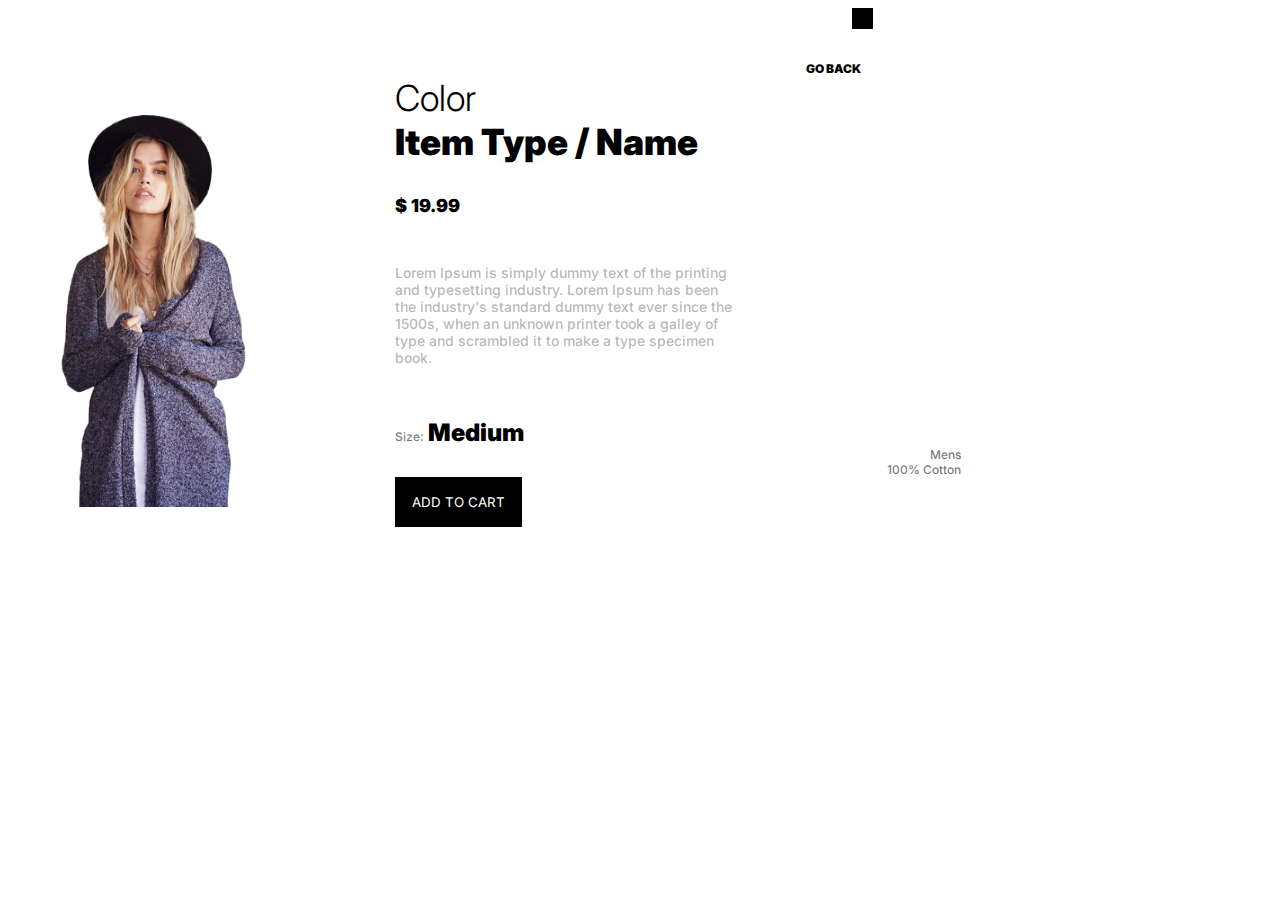
<file: Day1/index.html>
<!DOCTYPE html>
<html lang="en">
  <head>
    <meta charset="UTF-8" />
    <meta http-equiv="X-UA-Compatible" content="IE=edge" />
    <meta name="viewport" content="width=device-width, initial-scale=1.0" />
    <link rel="stylesheet" href="styles.css" />
    <link rel="preconnect" href="https://fonts.googleapis.com" />
    <link rel="preconnect" href="https://fonts.gstatic.com" crossorigin />
    <link
      href="https://fonts.googleapis.com/css2?family=Inter:wght@100;200;300;400;500;600;700;800;900&display=swap"
      rel="stylesheet"
    />
    <title>Document</title>
  </head>

  <body>
    <div class="kiri">
      <img src="product.png" alt="product yang dicari" />
    </div>
    <div class="kanan">
      <div class="cart-icon"></div>
      <h4 class="go-back">Go Back</h4>
      <div class="product-name">
        <span class="product-color">Color</span>
        <br />
        <span class="product-type">Item Type / Name</span>
      </div>
      <h5 class="product-price">$ 19.99</h5>
      <p class="product-description">
        Lorem Ipsum is simply dummy text of the printing and typesetting
        industry. Lorem Ipsum has been the industry's standard dummy text ever
        since the 1500s, when an unknown printer took a galley of type and
        scrambled it to make a type specimen book.
      </p>
      <div style="margin-top: 52px">
        <span class="product-size">Size:</span>
        <span class="product-size-value">Medium</span>
      </div>
      <div class="product-material">
        Mens
        <br />
        100% Cotton
      </div>
      <button class="add-to-cart">add to cart</button>
    </div>
  </body>
</html>
</file>
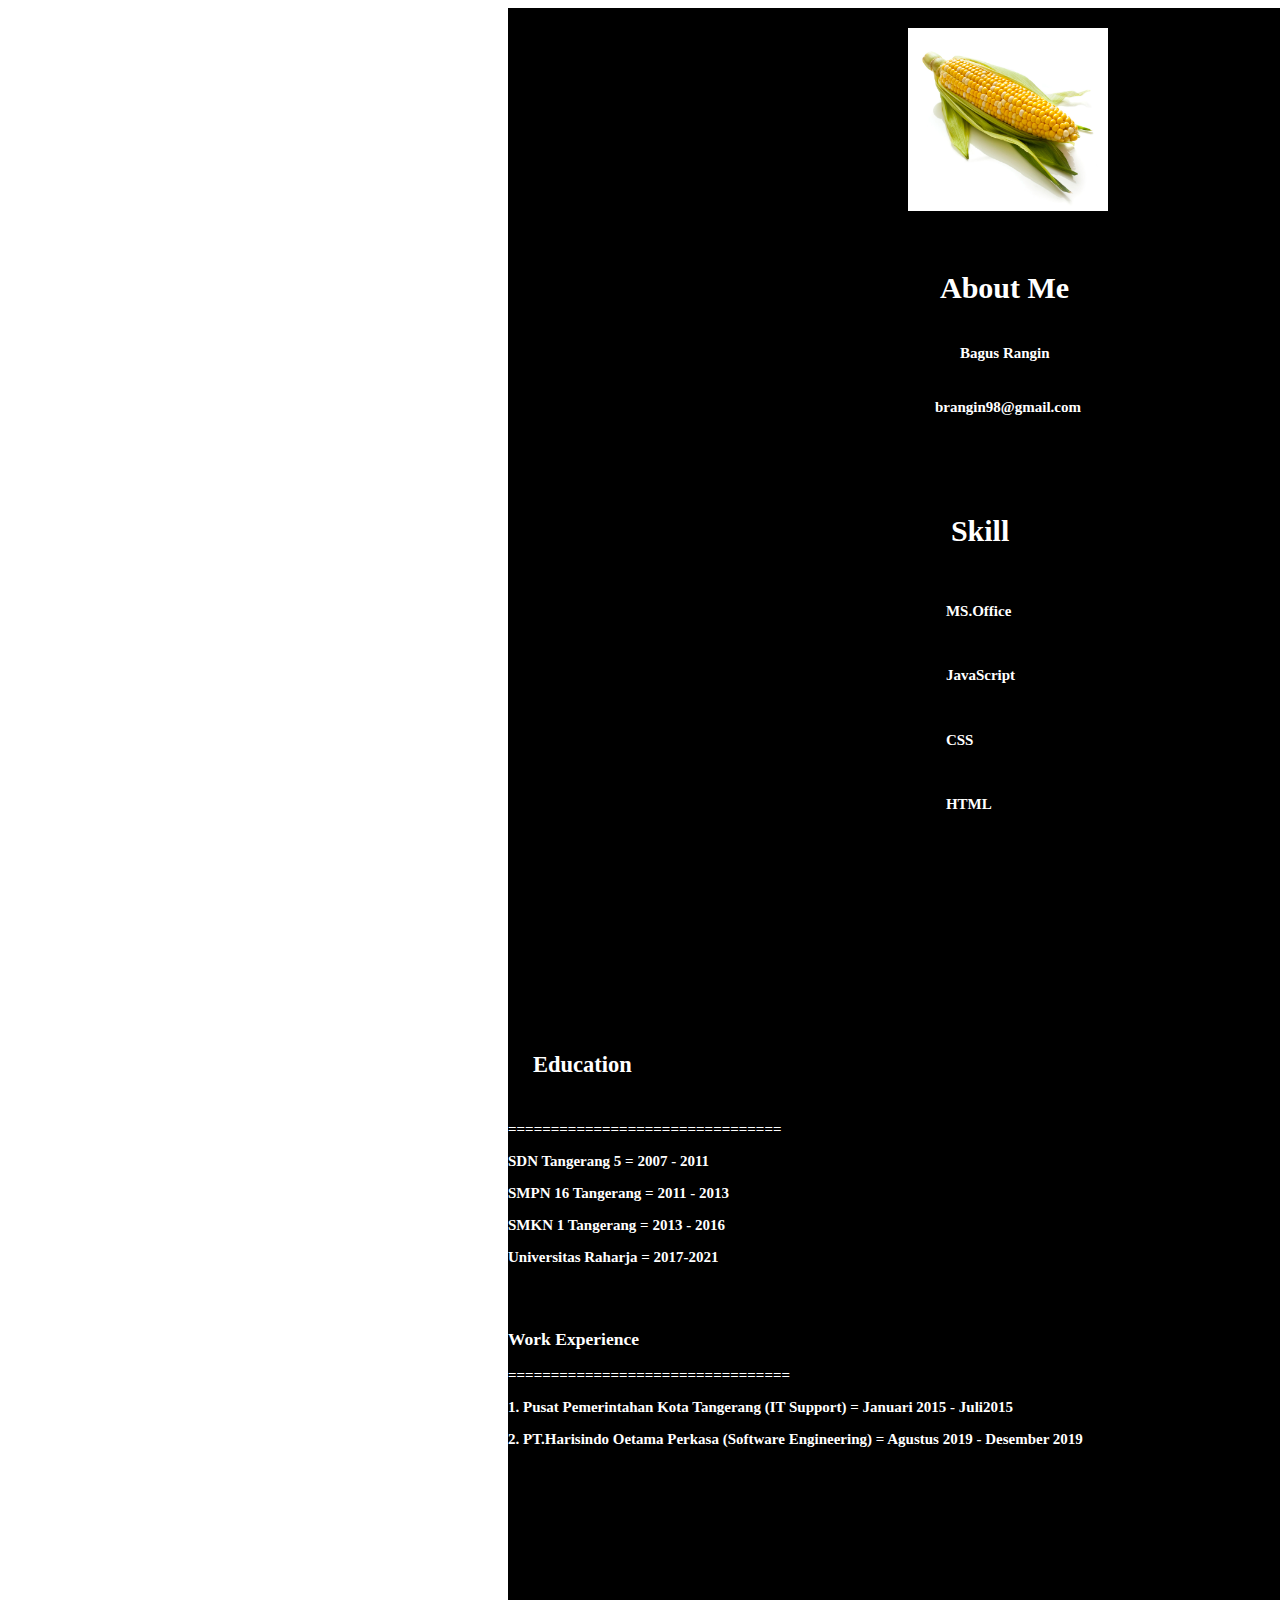
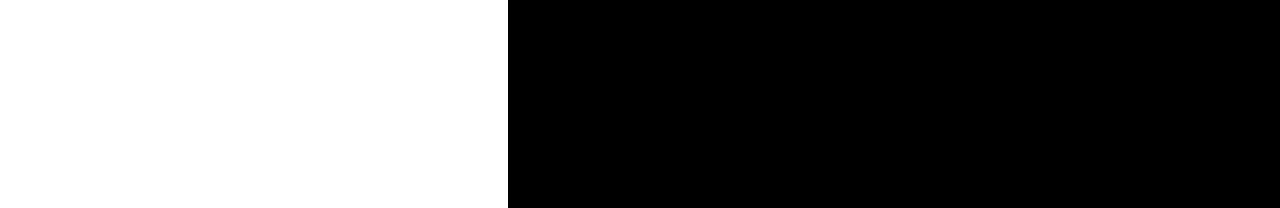
<file: Day2/index.html>
<!DOCTYPE html>
<html lang="en">
  <head>
    <meta charset="UTF-8" />
    <meta http-equiv="X-UA-Compatible" content="IE=edge" />
    <meta name="viewport" content="width=device-width, initial-scale=1.0" />
    <link rel="stylesheet" href="styles.css" />
    <link rel="preconnect" href="https://fonts.googleapis.com" />
    <link rel="preconnect" href="https://fonts.gstatic.com" crossorigin />
    <link
      href="https://cdn.jsdelivr.net/npm/bootstrap@5.1.3/dist/css/bootstrap.min.css"
      rel="stylesheet"
      integrity="sha384-1BmE4kWBq78iYhFldvKuhfTAU6auU8tT94WrHftjDbrCEXSU1oBoqyl2QvZ6jIW3"
      crossorigin="anonymous"
    />
    <link
      href="https://fonts.googleapis.com/css2?family=Inter:wght@100;200;300;400;500;600;700;800;900&display=swap"
      rel="stylesheet"
    />
    <title>Document</title>
  </head>

  <body>
    <div class="box">
      <div class="row">
        <div style="background-color: black; height: 100vh" class="col-5">
          <div class="poto container">
            <img src="jagung.jpeg" />
            <div class="tentangSaya">
              <p>About Me</p>
              <h1>Bagus Rangin</h1>
              <h2>brangin98@gmail.com</h2>
            </div>
            <div class="skill">
              <p>Skill</p>
              <h2>MS.Office</h2>
              <h2>JavaScript</h2>
              <h2>CSS</h2>
              <h2>HTML</h2>
            </div>
          </div>
        </div>

        <div style="background-color: black; height: 100vh" class="col-7">
          <div class="pendidikan">
            <h2>Education</h2>
            <div>================================</div>
            <p>SDN Tangerang 5 = 2007 - 2011</p>
            <p>SMPN 16 Tangerang = 2011 - 2013</p>
            <p>SMKN 1 Tangerang = 2013 - 2016</p>
            <p>Universitas Raharja = 2017-2021</p>
          </div>
          <div class="pengalamanKerja">
            <h3>Work Experience</h3>
            <div>=================================</div>
            <p>
              1. Pusat Pemerintahan Kota Tangerang (IT Support) = Januari 2015 -
              Juli2015
            </p>
            <p>
              2. PT.Harisindo Oetama Perkasa (Software Engineering) = Agustus
              2019 - Desember 2019
            </p>
          </div>
        </div>
      </div>
    </div>
  </body>
</html>
</file>
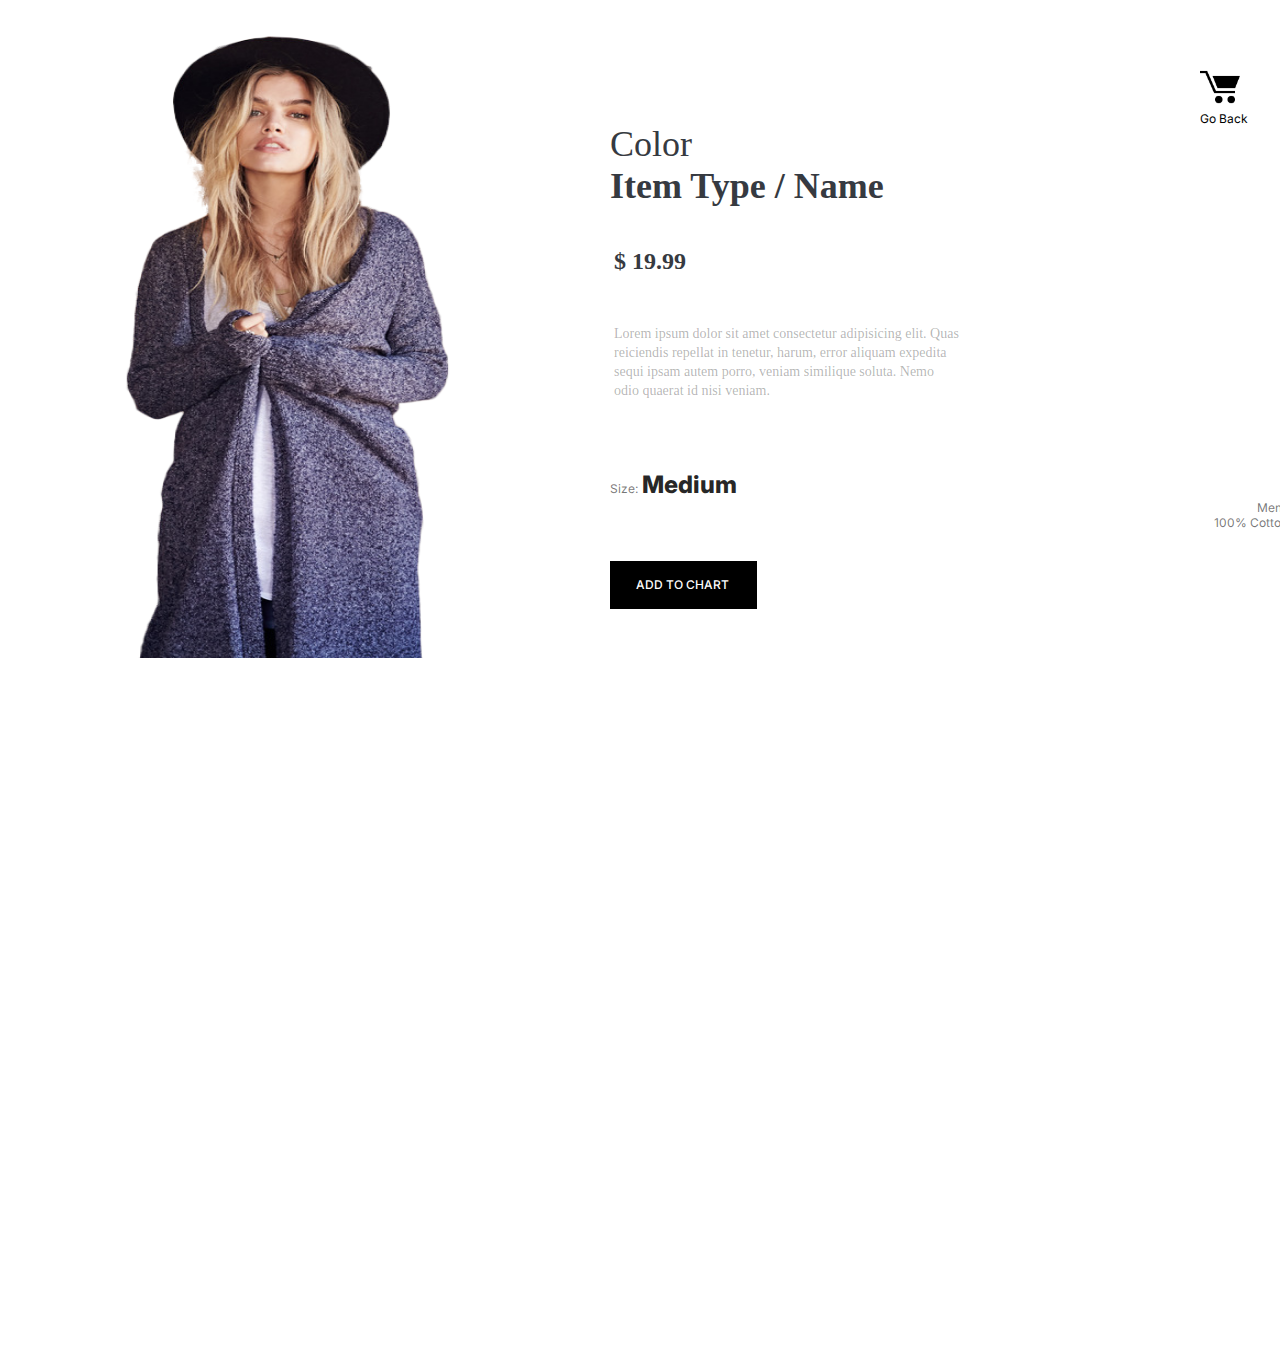
<file: Day1/test.html>
<!DOCTYPE html>
<html lang="en">
  <head>
    <meta charset="UTF-8" />
    <meta http-equiv="X-UA-Compatible" content="IE=edge" />
    <meta name="viewport" content="width=device-width, initial-scale=1.0" />
    <title>Document</title>
    <link
      href="https://fonts.googleapis.com/css2?family=Inter:wght@100;200;300;400;500;600;700;800;900&display=swap"
      rel="stylesheet"
    />
    <link rel="stylesheet" href="coba.css" />
  </head>
  <body>
    <img src="model2.jpg" height="650px" width="550px" />
    <div class="border-all">
      <div class="cart-icon"></div>
      <div class="border-coloritem">
        <div class="coloritem">Color</div>
        <div class="coloritem textbold">Item Type / Name</div>
      </div>
      <div class="border-price">
        <div class="price textbold">$ 19.99</div>
      </div>
      <div class="border-lorem">
        <div class="lorem">
          Lorem ipsum dolor sit amet consectetur adipisicing elit. Quas
          reiciendis repellat in tenetur, harum, error aliquam expedita sequi
          ipsam autem porro, veniam similique soluta. Nemo odio quaerat id nisi
          veniam.
        </div>
      </div>
      <div class="border-size-medium">
        <span class="size">Size:</span>
        <span class="medium textbold">Medium</span>
      </div>
      <div class="border-chart">
        <div class="chart">ADD TO CHART</div>
      </div>
      <div class="border-back">
        <img src="cart1.png" height="40px" width="40px" />
        <div class="back">Go Back</div>
      </div>
      <div class="border-cotton">
        <div class="cotton right">Mens</div>
        <div class="cotton">100% Cotton</div>
      </div>
    </div>
  </body>
</html>
</file>
<file: Day1/styles.css>
* {
  font-family: Inter, sans-serif;
  box-sizing: border-box;
}

.kiri {
  display: inline-block;
  width: 300px;
  /* background: #E7F0F24D; */
}

.kiri img {
  width: 100%;
}

.kanan {
  padding-left: 83px;
  display: inline-block;
}

.cart-icon {
  width: 21px;
  height: 21px;
  background-color: black;
  margin-left: calc(540px - 83px);
}

.cart-icon:hover {
  cursor: pointer;
  background-color: aqua;
}

.go-back {
  font-size: 12px;
  font-weight: 900;
  text-transform: uppercase;
  margin: 0;
  margin-top: 32px;
  margin-left: calc(494px - 83px);
}

.go-back:hover {
  text-decoration: underline;
  cursor: pointer;
}

.product-name {
  font-size: 36px;
  /* margin-left: 79px; */
}

.product-color {
  font-weight: 300;
}

.product-type {
  font-weight: 900;
}

.product-price {
  font-size: 18px;
  font-weight: 900;
  margin: 0;
  /* margin-left: 83px; */
  margin-top: 31px;
}

.product-description {
  font-size: 14px;
  font-weight: 500;
  color: rgba(0, 0, 0, 0.3);
  width: 346px;
  margin: 0;
  margin-top: 48px;
  /* margin-left: 83px; */
}

.product-size {
  font-size: 12px;
  font-weight: 500;
  color: rgba(0, 0, 0, 0.55);
}

.product-size-value {
  font-size: 24px;
  font-weight: 900;
}

.product-material {
  text-align: right;
  color: rgba(0, 0, 0, 0.55);
  font-size: 12px;
  font-weight: 500;
  width: 88px;
  margin-left: 478px;
}

.add-to-cart {
  padding: 16px;
  text-transform: uppercase;
  background-color: black;
  color: white;
  border: 1px solid black;
  transition: 150ms ease-out;
  transition-property: border-radius, color, background-color;
}

.add-to-cart:hover {
  cursor: pointer;
  color: black;
  background-color: white;
  border-radius: 8px;
}
</file>
<file: Day2/styles.css>
.box {
  width: 1000px;
  height: 300px;
  padding-left: 500px;
}

.poto {
  position: relative;
  display: flex;
  flex-direction: column;
  align-items: center;
  padding-top: 20px;
}

.poto img {
  width: 200px;
}

.poto p {
  font-size: 30px;
  font-weight: bold;
  color: white;
  padding-top: 30px;
  padding-left: 30px;
}

.poto h1 {
  font-size: 15px;
  font-weight: bold;
  color: white;
  padding-top: 10px;
  padding-left: 50px;
}

.poto h2 {
  font-size: 15px;
  font-weight: bold;
  color: white;
}

.skill p {
  font-size: 30px;
  font-weight: bold;
  color: white;
}

.skill h1 {
  font-size: 15px;
  font-weight: bold;
  color: white;
  padding-right: 90px;
}

.skill h2 {
  font-size: 15px;
  font-weight: bold;
  color: white;
  padding-bottom: 10px;
  padding-right: 80px;
}

p {
  font-size: 15px;
  color: white;
}

.pendidikan {
  font-size: 15px;
  font-weight: bold;
  padding-top: 100px;
  color: white;
}

.pengalamanKerja {
  font-size: 15px;
  font-weight: bold;
  padding-top: 30px;
  color: white;
}

h2 {
  padding: 25px;
}
</file>
<file: Day1/coba.css>
.border-all {
  width: 1152px;
  height: 700px;
  background: #ffffff;
}

.coloritem {
  font-weight: 300;
  font-size: 36px;
  color: #363a41;
}

.font {
  font-family: inter, sans-serif;
  color: black;
}

.border-coloritem {
  position: absolute;
  padding: 16px 32px;
  color: black;
  border-radius: 8px;
  width: 415px;
  height: 91px;
  left: 578px;
  top: 107px;
  display: inline-block;
}

.textbold {
  font-weight: 800;
}

.price {
  font-style: normal;
  font-weight: 900;
  font-size: 24px;
  line-height: 33px;
  color: #363a41;
}

.border-price {
  position: absolute;
  padding: 16px 32px;
  color: black;
  border-radius: 8px;
  width: 103px;
  height: 31px;
  left: 582px;
  top: 229px;
}

.lorem {
  font-size: 14px;
  line-height: 19px;
  color: rgba(0, 0, 0, 0.3);
}

.border-lorem {
  position: absolute;
  padding: 16px 32px;
  color: black;
  border-radius: 8px;
  width: 346px;
  height: 131px;
  left: 582px;
  top: 308px;
}

.size {
  font-family: inter;
  font-size: 12px;
  line-height: 16px;
  color: rgba(0, 0, 0, 0.55);
}

.medium {
  font-family: inter;
  font-size: 24px;
  line-height: 33px;
  color: rgba(0, 0, 0, 0.85);
}

.border-size-medium {
  position: absolute;
  padding: 16px 32px;
  width: 135px;
  height: 37px;
  left: 578px;
  top: 452px;
}

.chart {
  position: absolute;
  font-family: inter;
  font-style: normal;
  font-weight: 500;
  font-size: 12px;
  line-height: 16px;
  color: #ffffff;
  text-align: center;
}

.cart-icon:hover {
  cursor: pointer;
}

.border-chart {
  position: absolute;
  width: 147px;
  height: 48px;
  left: 610px;
  top: 561px;
  background: #000000;
  border: 1px solid #000000;
  box-sizing: border-box;
  padding-top: 15px;
  padding-bottom: 15px;
  padding-left: 25px;
}

.back {
  font-family: inter;
  font-size: 12px;
  color: #000000;
}

.border-back {
  position: absolute;
  width: 216px;
  height: 51.54px;
  left: 1200px;
  top: 67px;
}

.cotton {
  font-family: inter;
  font-size: 12px;
  color: rgba(0, 0, 0, 0.55);
}

.right {
  text-align: right;
}
.border-cotton {
  position: absolute;
  width: 88px;
  height: 125px;
  left: 1200px;
  top: 500px;
  text-align: right;
}
</file>
